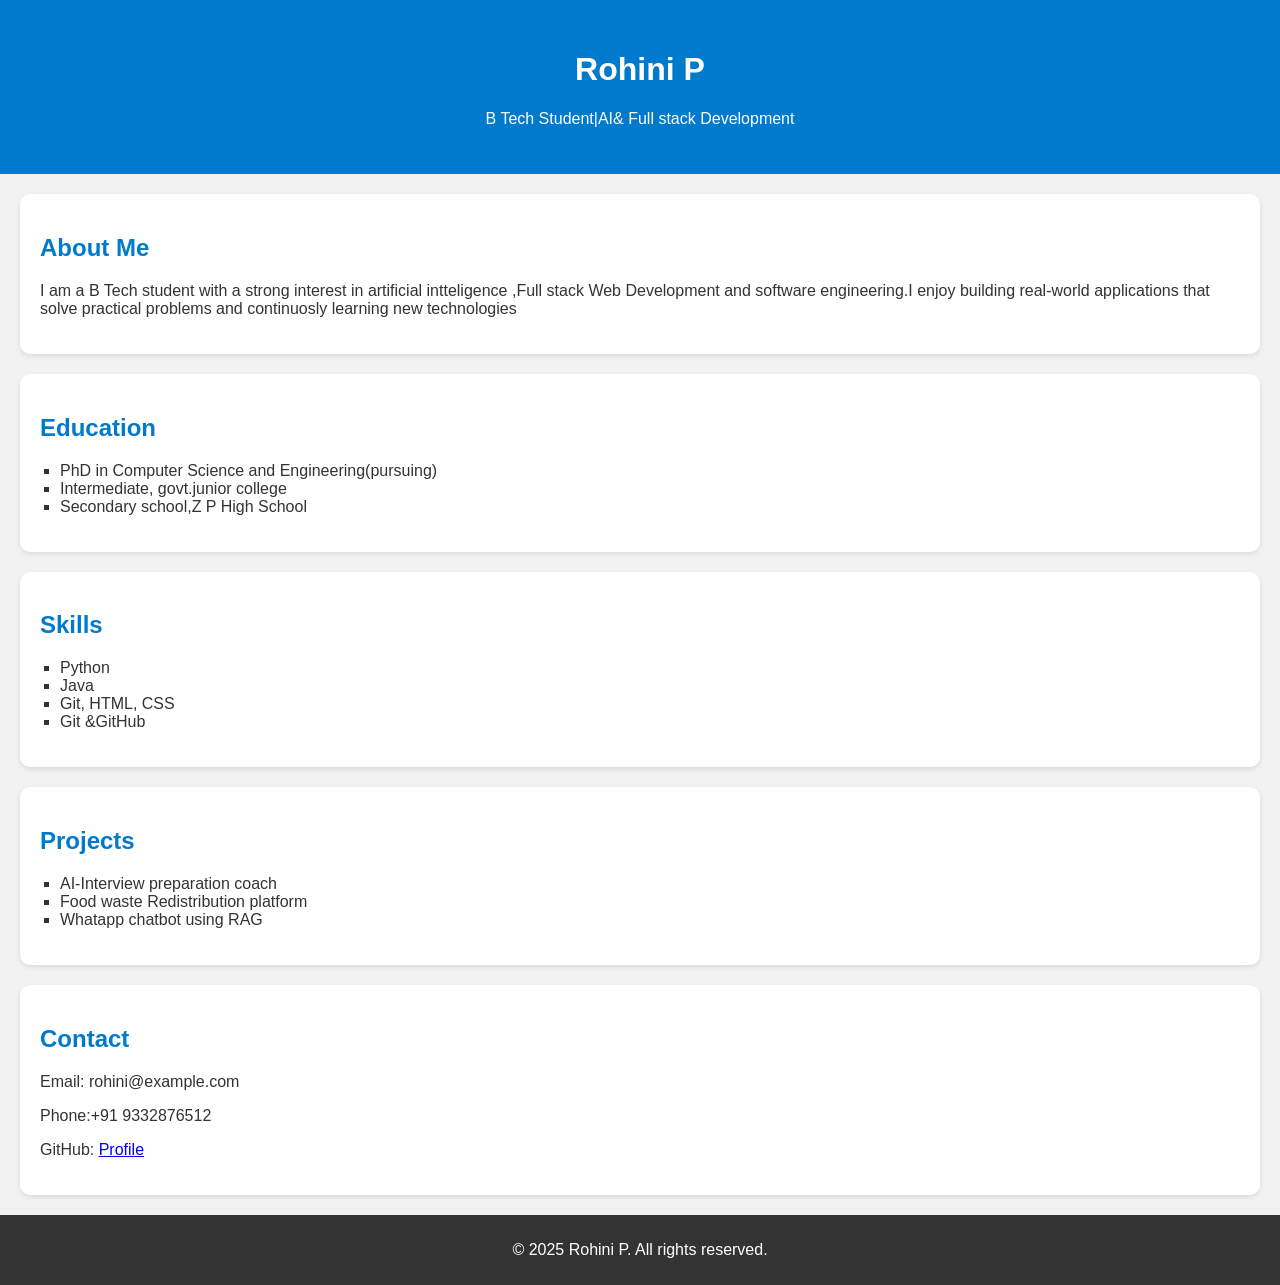
<file: index.html>
<!DOCTYPE html> 
<html lang="en"> 
<head> 
  <meta charset="UTF-8"> 
  <title>Rohini P | Portfolio</title> 
  <link rel="stylesheet" href="style.css"> 
</head> 
<body>
    <header> 
    <h1>Rohini P</h1> 
    <p>B Tech Student|AI& Full stack Development</p> 
  </header> 
  <section id="about"> 
    <h2>About Me</h2> 
    <p>I am a B Tech student with a strong interest in artificial intteligence
        ,Full stack Web Development and software engineering.I enjoy building
    real-world applications that solve practical problems and continuosly learning new technologies</p> 
  </section> 
  <section id="education"> 
    <h2>Education</h2> 
    <ul> 
      <li>PhD in Computer Science and Engineering(pursuing)</li> 
      <li>Intermediate, govt.junior college</li> 
      <li>Secondary school,Z P High School</li> 
    </ul> 
  </section> 
  <section id="skills"> 
    <h2>Skills</h2> 
    <ul> 
      <li>Python</li> 
      <li>Java</li> 
      <li>Git, HTML, CSS</li> 
      <li>Git &GitHub</li> 
    </ul> 
  </section> 
  <section id="projects"> 
    <h2>Projects</h2> 
    <ul> 
      <li>AI-Interview preparation coach</li> 
      <li>Food waste Redistribution platform</li> 
      <li>Whatapp chatbot using RAG</li> 
    </ul> 
  </section> 
  <section id="contact"> 
    <h2>Contact</h2> 
    <p>Email: rohini@example.com</p>
    <p>Phone:+91 9332876512</p>  
    <p>GitHub: <a href="https://github.com/rohini-728ui/My-portfolio">Profile</a></p> 
  </section> 
  <footer> 
    <p>&copy; 2025 Rohini P. All rights reserved.</p> 
  </footer> 
</body> 
</html>
</file>
<file: style.css>
body { 
    font-family: Arial, sans-serif; 
    margin: 0; 
    background-color: #f2f2f2; 
    color: #333; 
  }  
  header { 
    background-color: #007acc; 
    color: white; 
    padding: 30px; 
    text-align: center; 
  } 
  section { 
    padding: 20px; 
    background-color: white; 
    margin: 20px; 
    border-radius: 10px; 
    box-shadow: 0 2px 5px rgba(0,0,0,0.1);  
  }  
  h2 {  
    color: #007acc;  
  } 
  ul { 
    list-style: square;
    padding-left: 20px; 
  }  
  footer { 
    background-color: #333; 
    color: white; 
    text-align: center; 
    padding: 10px; 
  }
</file>
